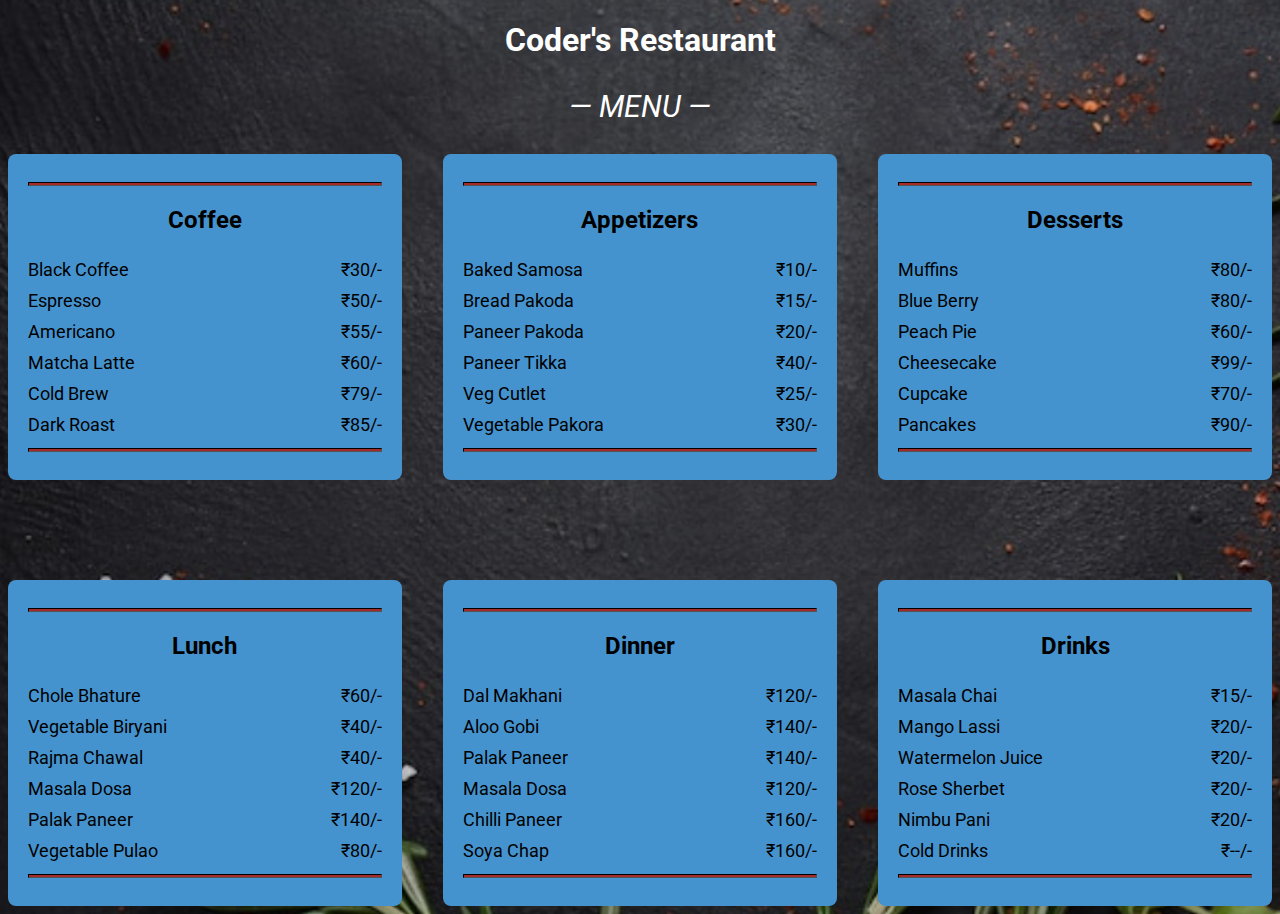
<file: menu.html>
<!DOCTYPE html>
<html lang="en">
<head>
    <meta charset="UTF-8">
    <meta http-equiv="X-UA-Compatible" content="IE=edge">
    <meta name="viewport" content="width=device-width, initial-scale=1.0">
    <title>Coder's Restaurant</title>
    <link rel="stylesheet" href="menu.css">
    <link rel="preconnect" href="https://fonts.googleapis.com">
    <link rel="preconnect" href="https://fonts.gstatic.com" crossorigin>
    <link href="https://fonts.googleapis.com/css2?family=Roboto:wght@100;300;400;500&display=swap" rel="stylesheet">
</head>
<body>
    <div> <header>
        <h1>Coder's Restaurant</h1>
        <p class="established">&mdash; MENU &mdash;</p>
    </header></div>
    <div class="menu">

        <div class="menu1">
            <hr>
     
             <section>
                 <h2>Coffee</h2>
                 <article class="item">
                    <li class="dessert">Black Coffee</li><li class="price">₹30/-</li>
                </article>
                 <article class="item">
                     <li class="flavor">Espresso</li><li class="price">₹50/-</li>
                 </article>
                 <article class="item">
                     <li class="flavor">Americano</li><li class="price">₹55/-</li>
                 </article>
                 <article class="item">
                     <li class="flavor">Matcha Latte</li><li class="price">₹60/-</li>
                 </article>
                 <article class="item">
                     <li class="flavor">Cold Brew</li><li class="price">₹79/-</li>
                 </article>
                 <article class="item">
                     <li class="flavor">Dark Roast </li><li class="price">₹85/-</li>
                 </article>
             </section>
     <hr>
             
     
         </div>
         <div class="menu2"><hr>
             <section>
                 <h2>Appetizers</h2>
                 <article class="item">
                     <li class="dessert">Baked Samosa</li><li class="price">₹10/-</li>
                 </article>
                 <article class="item">
                     <li class="dessert">Bread Pakoda</li><li class="price">₹15/-</li>
                 </article>
                 <article class="item">
                     <li class="dessert">Paneer Pakoda</li><li class="price">₹20/-</li>
                 </article>
                 <article class="item">
                     <li class="dessert">Paneer Tikka</li><li class="price">₹40/-</li>
                 </article>
                 <article class="item">
                     <li class="dessert">Veg Cutlet</li><li class="price">₹25/-</li>
                 </article>
                 <article class="item">
                    <li class="dessert">Vegetable Pakora</li><li class="price">₹30/-</li>
                </article>
             </section><hr>
         </div>
         <div class="menu3"><hr>
            <section>
                <h2>Desserts</h2>
                <article class="item">
                    <li class="dessert">Muffins</li><li class="price">₹80/-</li>
                </article>
                <article class="item">
                    <li class="dessert">Blue Berry</li><li class="price">₹80/-</li>
                </article>
                <article class="item">
                    <li class="dessert">Peach Pie</li><li class="price">₹60/-</li>
                </article>
                <article class="item">
                    <li class="dessert">Cheesecake</li><li class="price">₹99/-</li>
                </article>
                <article class="item">
                    <li class="dessert">Cupcake</li><li class="price">₹70/-</li>
                </article>
                <article class="item">
                    <li class="dessert">Pancakes</li><li class="price">₹90/-</li>
                </article>
            </section><hr>
        </div>

    </div>

    <div class="menuu">

        <div class="menu1">
            <hr>
     
             <section>
                 <h2>Lunch</h2>
                 <article class="item">
                    <li class="dessert">Chole Bhature</li><li class="price">₹60/-</li>
                </article>
                <article class="item">
                    <li class="dessert">Vegetable Biryani</li><li class="price">₹40/-</li>
                </article>
                <article class="item">
                    <li class="dessert">Rajma Chawal</li><li class="price">₹40/-</li>
                </article>
                <article class="item">
                    <li class="dessert">Masala Dosa</li><li class="price">₹120/-</li>
                </article>
                <article class="item">
                    <li class="dessert">Palak Paneer</li><li class="price">₹140/-</li>
                </article>
                <article class="item">
                    <li class="dessert">Vegetable Pulao</li><li class="price">₹80/-</li>
                </article>
             </section>
     <hr>
 
         </div>
         <div class="menu2"><hr>
             <section>
                 <h2>Dinner</h2>
                 <article class="item">
                     <li class="dessert">Dal Makhani</li><li class="price">₹120/-</li>
                 </article>
                 <article class="item">
                     <li class="dessert">Aloo Gobi</li><li class="price">₹140/-</li>
                 </article>
                 <article class="item">
                     <li class="dessert">Palak Paneer</li><li class="price">₹140/-</li>
                 </article>
                 <article class="item">
                     <li class="dessert">Masala Dosa</li><li class="price">₹120/-</li>
                 </article>
                 <article class="item">
                     <li class="dessert">Chilli Paneer</li><li class="price">₹160/-</li>
                 </article>
                 <article class="item">
                    <li class="dessert">Soya Chap</li><li class="price">₹160/-</li>
                </article>
             </section><hr>
         </div>
         <div class="menu3"><hr>
            <section>
                <h2>Drinks</h2>
                <article class="item">
                    <li class="flavor">Masala Chai</li><li class="price">₹15/-</li>
                </article>
                <article class="item">
                    <li class="flavor">Mango Lassi</li><li class="price">₹20/-</li>
                </article>
                <article class="item">
                    <li class="flavor">Watermelon Juice</li><li class="price">₹20/-</li>
                </article>
                <article class="item">
                    <li class="flavor">Rose Sherbet</li><li class="price">₹20/-</li>
                </article>
                <article class="item">
                    <li class="flavor">Nimbu Pani</li><li class="price">₹20/-</li>
                </article>
                <article class="item">
                   <li class="dessert">Cold Drinks</li><li class="price">₹--/-</li>
               </article>
               
            </section>
            <hr>
        </div>

    </div>
   
</body>
</html>
</file>
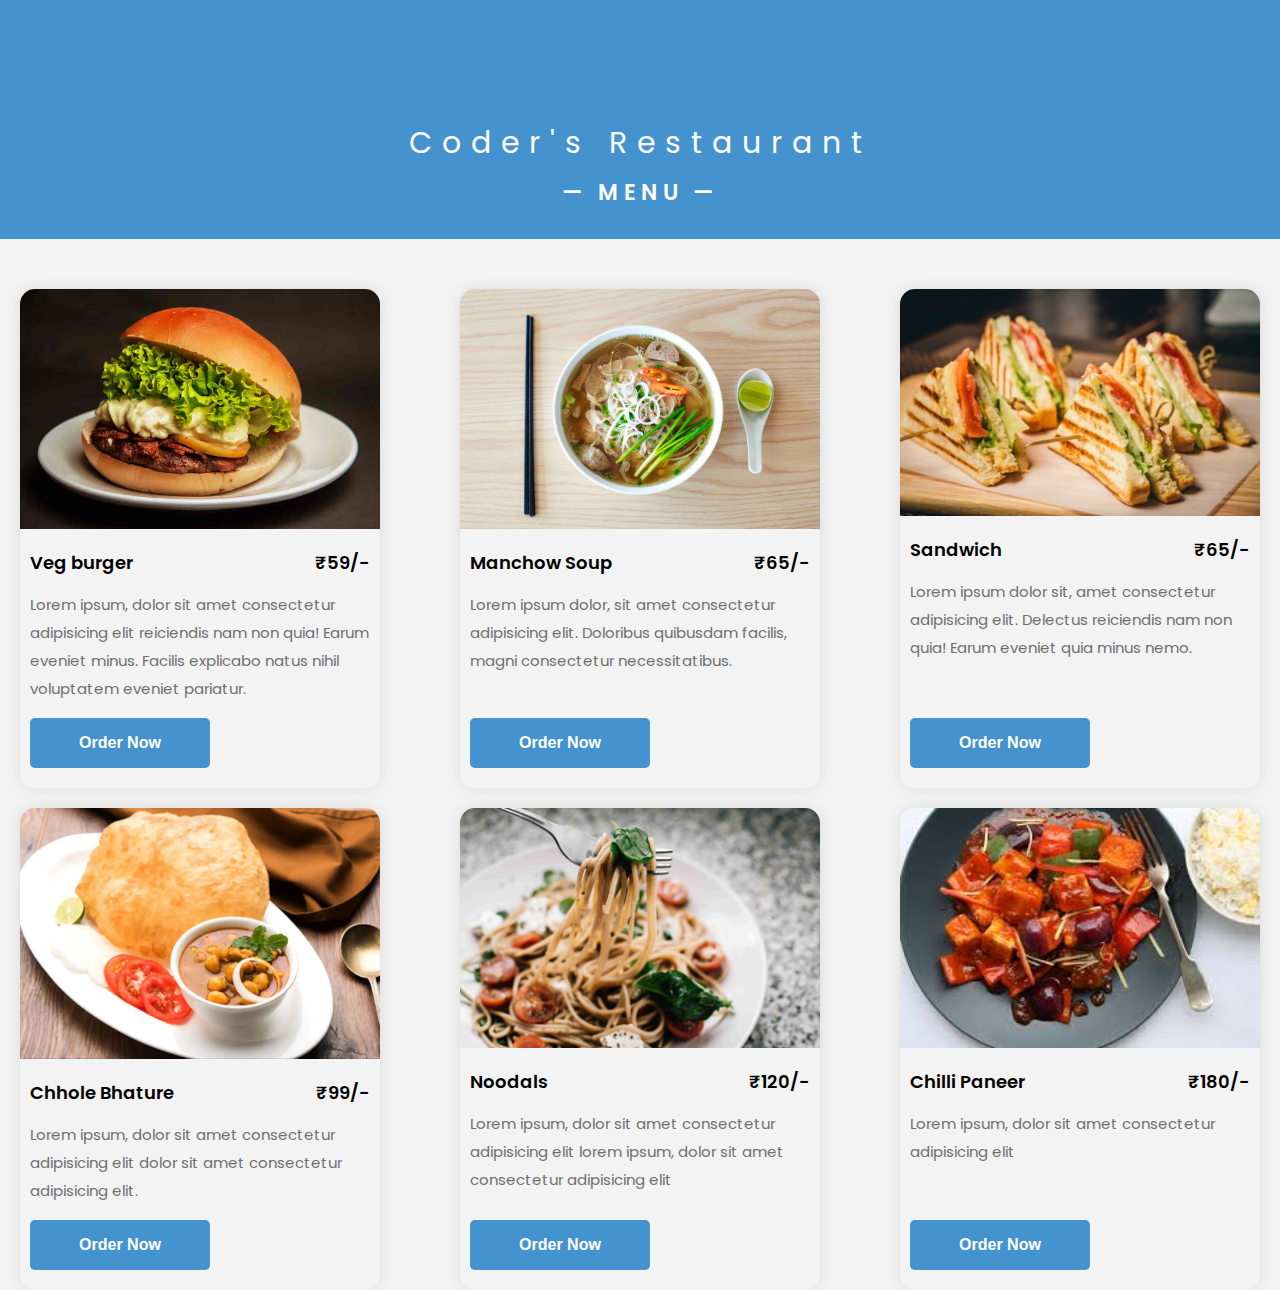
<file: order.html>
<!DOCTYPE html>
<html>
<head>
    <title>Order</title>
    <!-- Font-->
    <link href="https://fonts.googleapis.com/css2?family=Poppins:wght@400;600&display=swap" rel="stylesheet">
    <!--Stylesheet-->
    <link rel="stylesheet" href="order.css">
</head>
<body>
    <div class="menu">
        <div class="heading">
            <h1>Coder's Restaurant</h1>
            <h3>&mdash; MENU &mdash; </h3>
        </div>
        <!-- Food items for menu -->
        
        <div class="food-items">
            <img src="burger.jpg">
            <div class="details">
                <div class="details-sub">
                    <h5>Veg burger</h5>
                    <h5 class="price"> ₹59/- </h5>
                </div>
                <p>Lorem ipsum, dolor sit amet consectetur adipisicing elit reiciendis nam non quia! Earum eveniet minus. Facilis explicabo natus nihil voluptatem eveniet pariatur.</p>
                <button>Order Now</button>
            </div>
        </div>
        
        <div class="food-items">
            <img src="soup.jpeg">
            <div class="details">
                <div class="details-sub">
                    <h5>Manchow Soup</h5>
                    <h5 class="price"> ₹65/- </h5>
                </div>
                <p>Lorem ipsum dolor, sit amet consectetur adipisicing elit. Doloribus quibusdam facilis, magni consectetur necessitatibus.</p>
                <button>Order Now</button>
            </div>
        </div>

        <div class="food-items">
            <img src="6.jpg">
            <div class="details">
                <div class="details-sub">
                    <h5>Sandwich</h5>
                    <h5 class="price"> ₹65/- </h5>
                </div>
                <p>Lorem ipsum dolor sit, amet consectetur adipisicing elit. Delectus reiciendis nam non quia! Earum eveniet quia minus nemo.</p>
                <button>Order Now</button>
            </div>
        </div>
        
        <div class="food-items">
            <img src="2.jpg">
            <div class="details">
                <div class="details-sub">
                    <h5>Chhole Bhature</h5>
                    <h5 class="price"> ₹99/- </h5>
                </div>
                <p>Lorem ipsum, dolor sit amet consectetur adipisicing elit dolor sit amet consectetur adipisicing elit.</p>
                <button>Order Now</button>
            </div>
        </div>


        <div class="food-items">
            <img src="noodles.jpeg">
            <div class="details">
                <div class="details-sub">
                    <h5>Noodals</h5>
                    <h5 class="price"> ₹120/- </h5>
                </div>
                <p>Lorem ipsum, dolor sit amet consectetur adipisicing elit lorem ipsum, dolor sit amet consectetur adipisicing elit</p>
                <button>Order Now</button>
            </div>
        </div>

        <div class="food-items">
            <img src="1.jpeg">
            <div class="details">
                <div class="details-sub">
                    <h5>Chilli Paneer</h5>
                    <h5 class="price"> ₹180/- </h5>
                </div>
                <p>Lorem ipsum, dolor sit amet consectetur adipisicing elit</p>
                <button>Order Now</button>
            </div>
        </div>

       

        
    </div>
</body>
</html>
</file>
<file: menu.css>
/* background stufs  */
body {
  background-image: url(menu-bg.png);
  font-family: 'Roboto', sans-serif;
  background-repeat: no-repeat;
  background-size: cover;
}
/* full menu 1*/
.menu {
  display: flex;
}
/* full menu 2 */
.menuu {
  display: flex;
  padding-top: 100px;
}
/* menu 1,2 */
.menu1 {
  width: 28%;
  background-color: #4593ce;
  margin-left: inherit;
  margin-right: auto;
  padding: 20px;
  border-radius: 8px;
}
/* menu 1,2 */
.menu2 {
  width: 28%;
  background-color: #4593ce;
  margin-left: auto;
  margin-right: auto;
  padding: 20px;
  border-radius: 8px;
}
/* menu 1,2 */
.menu3 {
  width: 28%;
  background-color: #4593ce;
  margin-left: auto;
  margin-right: inherit;
  padding: 20px;
  border-radius: 8px;
}
/* only h1 tag */
h1 {
  text-align: center;
  color: white;
}
/* three tag at one time  */
h2,li,p {
  text-align: center;
}
/* menu text */
.established {
  font-style: italic;
  color: white;
  font-size: 30px;
}
/* items list  */
.item li {
  display: inline-block;
  margin: 5px 0;
  font-size: 18px;
}
/* menu cards  */
.flavor,
.dessert {
  width: 50%;
  text-align: left;
}
/* priceing  */
.price {
  width: 50%;
  text-align: right;
}
/* hr tag , line  */
hr {
  height: 2px;
  background-color: brown;
  border-color: black;
}
/* anchor tag  */
a {
  color: black;
}
@media only screen and (max-width:800px){
  .menu {
  display: inline;
  }
  .menuu {
    display: inline;
    }
  .menu1 {
    width: 70%;
    background-color: #4593ce;
    margin-left: auto;
    margin-right: auto;
    padding: 20px;
    border-radius: 8px;
    text-align: center;
    margin-top: 20px;
  }
  .menu2 {
    width: 70%;
    background-color: #4593ce;
    margin-left: auto;
    margin-right: auto;
    padding: 20px;
    border-radius: 8px;
    text-align: center;
   margin-top: 20px;
  }
  .menu3 {
    width: 70%;
    background-color: #4593ce;
    margin-left: auto;
    margin-right: auto;
    padding: 20px;
    border-radius: 8px;
    text-align: center;
    margin-top: 20px;
  }
}
</file>
<file: order.css>
*{
    padding: 0;
    margin: 0;
    box-sizing: border-box;
}
body{
    background-color: #f3f3f3;
    font-family: 'Poppins',sans-serif;
}
.menu{
    padding: 0;
    display: grid;
    grid-template-columns: repeat( auto-fit, minmax(350px,1fr));
    grid-gap: 20px 40px;
}
/* heading starting  */
.heading{
    background-color: #4593ce;
    color: #ffffff;
    margin-bottom: 30px;
    padding: 120px 0 30px 0;
    grid-column: 1/-1;
    text-align: center;
}
.heading>h1{
    font-weight: 400;
    font-size: 30px;
    letter-spacing: 10px;
    margin-bottom: 10px;
}
.heading>h3{
    font-weight: 600;
    font-size: 22px;
    letter-spacing: 5px;
}
/* heading end  */

/* card items starts */
.food-items{
    display: grid;
    position: relative;
    grid-template-rows: auto 1fr;
    border-radius: 15px;
    box-shadow: 0 0 15px rgba(0,0,0,0.1);
    margin: 0 20px;
}
/* card img  */
.food-items img{
    position: relative;
    width: 100%;
    border-radius: 15px 15px 0 0;
}

.details{
    padding: 20px 10px;
    display: grid;
    grid-template-rows: auto 1fr 50px;
    grid-row-gap: 15px;
}
.details-sub{
    display: grid;
    grid-template-columns: auto auto;
}
/* item name text  */
.details-sub>h5{
    font-weight: 600;
    font-size: 18px;
}
/* price text  */
.price{
    text-align: right;
}
/* details about items  */
.details>p{
    color: #6f6f6f;
    font-size: 15px;
    line-height: 28px;
    font-weight: 400;
    align-self: stretch;
}
/* order now btn  */
.details>button{
    background-color: #4593ce;
    border: none;
    color: #ffffff;
    font-size: 16px;
    font-weight: 600;
    border-radius: 5px;
    width: 180px;
}
</file>
